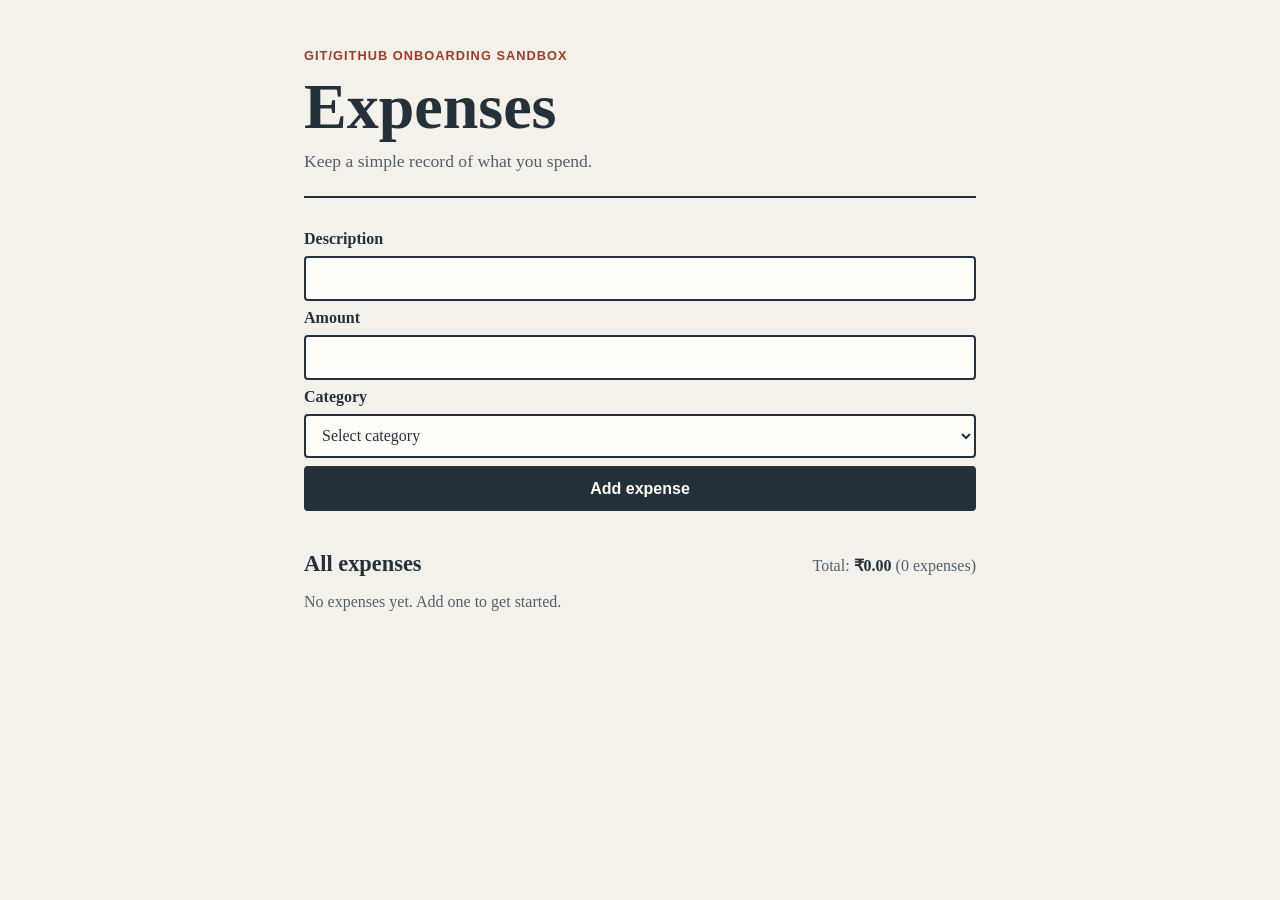
<file: expenses/index.html>
<!DOCTYPE html>
<html lang="en">

<head>
  <meta charset="UTF-8">
  <meta name="viewport" content="width=device-width, initial-scale=1.0">
  <title>Expenses</title>
  <link rel="stylesheet" href="css/style.css">
</head>

<body>
  <main class="app">
    <header class="app-header">
      <p class="eyebrow">Git/GitHub Onboarding Sandbox</p>
      <h1>Expenses</h1>
      <p class="intro">Keep a simple record of what you spend.</p>
    </header>


    <form id="expense-form" class="expense-form">
      <label for="expense-description">Description</label>
      <input id="expense-description" name="description" type="text" required>

      <label for="expense-amount">Amount</label>
      <input id="expense-amount" name="amount" type="number" min="0.01" step="0.01" required>

      <label for="expense-category">Category</label>
      <select id="expense-category" name="category" required>
        <option value="" selected disabled>Select category</option>
        <option value="Food">Food</option>
        <option value="Travel">Travel</option>
        <option value="Bills">Bills</option>
        <option value="Shopping">Shopping</option>
        <option value="Healthcare">Healthcare</option>
        <option value="Education">Education</option>
        <option value="Entertainment">Entertainment</option>
        <option value="Other">Other</option>
      </select>

      <button type="submit">Add expense</button>
    </form>


    <section aria-labelledby="expense-list-heading">
      <div class="summary">
        <h2 id="expense-list-heading">All expenses</h2>
        <p>Total: <strong id="expense-total">₹0.00</strong>
          (<span id="expense-count">0 expenses</span>)</p>
      </div>
      <ul id="expense-list" class="expense-list"></ul>
      <p id="empty-message" class="empty-message">No expenses yet. Add one to get started.</p>
      <button id="delete-all">Delete All</button>
    </section>
  </main>

  <script src="js/storage.js"></script>
  <script src="js/app.js"></script>
</body>

</html>
</file>
<file: expenses/css/style.css>
:root {
  color: #24303a;
  background: #f4f1eb;
  font-family: Georgia, "Times New Roman", serif;
}

* {
  box-sizing: border-box;
}

body {
  margin: 0;
}

.app {
  width: min(100% - 2rem, 42rem);
  margin: 0 auto;
  padding: 3rem 0;
}

.app-header {
  border-bottom: 2px solid #24303a;
  margin-bottom: 2rem;
  padding-bottom: 1.5rem;
}

.eyebrow {
  color: #9b3d28;
  font-family: Arial, sans-serif;
  font-size: 0.8rem;
  font-weight: bold;
  letter-spacing: 0.08em;
  margin: 0 0 0.75rem;
  text-transform: uppercase;
}

h1,
h2,
p {
  margin-top: 0;
}

h1 {
  font-size: clamp(2.5rem, 10vw, 4rem);
  line-height: 1;
  margin-bottom: 0.75rem;
}

h2 {
  font-size: 1.4rem;
  margin-bottom: 0;
}

.intro {
  color: #53606a;
  font-size: 1.1rem;
  margin-bottom: 0;
}

.expense-form {
  display: grid;
  gap: 0.5rem;
  margin-bottom: 2.5rem;
}

.expense-form label {
  font-weight: bold;
}

input,
select,
button {
  border: 2px solid #24303a;
  border-radius: 0.25rem;
  font: inherit;
  min-height: 2.8rem;
  padding: 0.6rem 0.75rem;
}

input,
select {
  background: #fffdf8;
  color: #24303a;
  width: 100%;
}

button {
  background: #24303a;
  color: #fffdf8;
  cursor: pointer;
  font-family: Arial, sans-serif;
  font-weight: bold;
}

button:hover,
button:focus-visible {
  background: #9b3d28;
  color: #fffdf8;
}

input:focus-visible,
select:focus-visible, /*Newly added*/
button:focus-visible {
  outline: 3px solid #d89a35;
  outline-offset: 2px;
}

.summary {
  align-items: baseline;
  display: flex;
  justify-content: space-between;
  margin-bottom: 1rem;
}

.summary p {
  color: #53606a;
  margin-bottom: 0;
}

.summary strong {
  color: #24303a;
}

.expense-list {
  list-style: none;
  margin: 0;
  padding: 0;
}


.expense-item { 
  align-items: center;
  background: #fffdf8;
  border-left: 5px solid #d89a35;
  display: flex;
  gap: 0.75rem;
  justify-content: space-between;
  margin-bottom: 0.75rem;
  padding: 0.85rem 1rem;
}

.expense-description {
  color: #24303a;
  flex: 1;
  line-height: 1.4;
}

.expense-amount {
  color: #24303a;
  font-weight: bold;
}

/*Newly added*/
.expense-category { 
  background: #f4f1eb;
  border: 1px solid #d8d0c3;
  border-radius: 999px;
  color: #53606a;
  display: inline-block;
  font-family: Arial, sans-serif;
  font-size: 0.75rem;
  margin-left: 0.5rem;
  padding: 0.2rem 0.55rem;
  white-space: nowrap;
}

.delete-button {
  background: transparent;
  border-color: #9b3d28;
  color: #9b3d28;
  font-size: 0.9rem;
  min-height: 0;
  padding: 0.35rem 0.5rem;
}

.delete-button:hover,
.delete-button:focus-visible {
  background: #9b3d28;
  color: #fffdf8;
}

.empty-message {
  color: #53606a;
}

@media (max-width: 30rem) {
  .app {
    padding-top: 2rem;
  }

  .summary {
    align-items: stretch;
    flex-direction: column;
    gap: 0.5rem;
  }
}

#delete-all{
  float: right;
}
</file>
